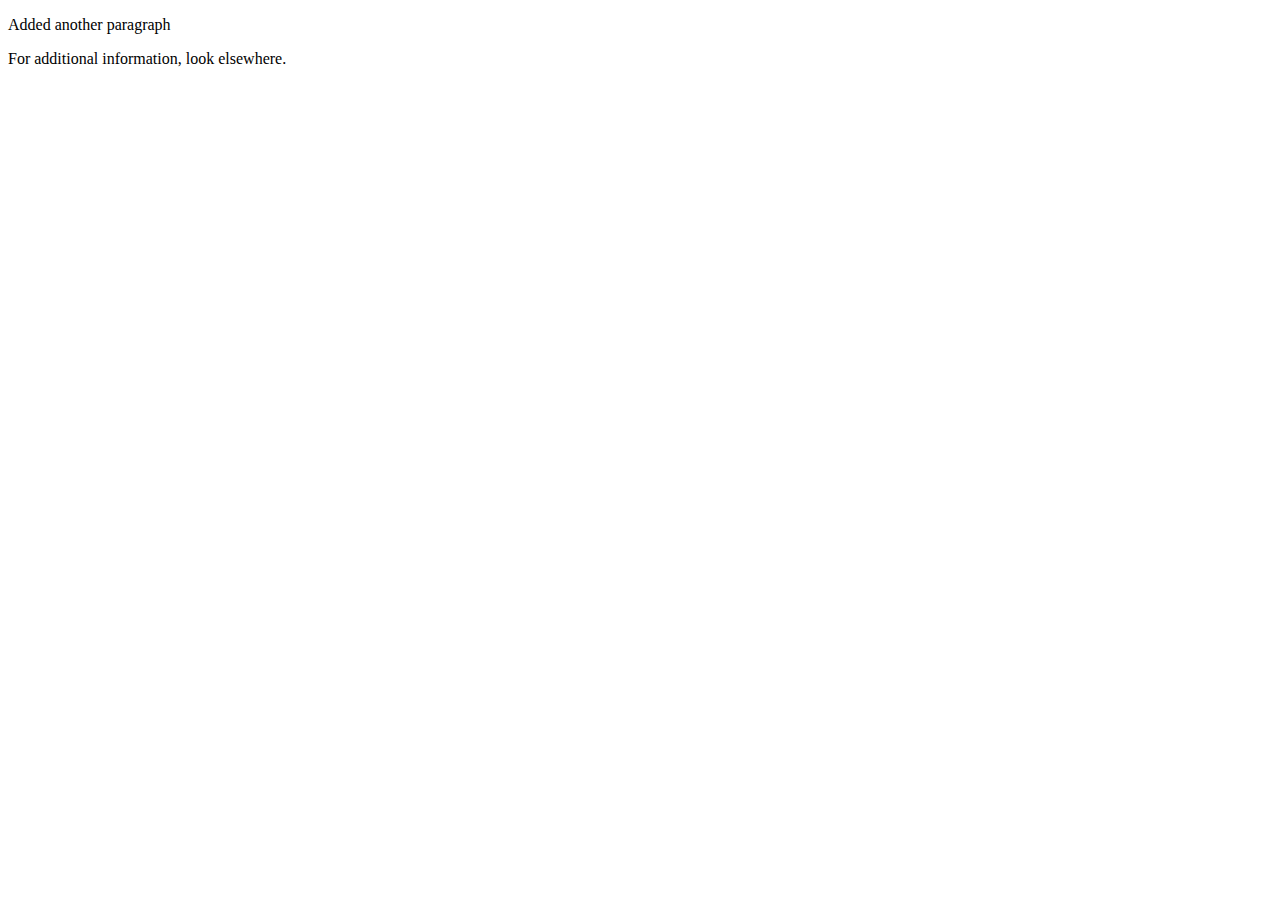
<file: BasicHTML.html>
<!DOCTYPE html>
<html lang="en">
	<head>
		<meta charset="utf-8">
        <title>Must Have Guitars</title>
	</head>
	<body>
     <p> Added another paragraph</p>
	</body>
    <footer> For additional information, look elsewhere.</footer>
</html>
</file>
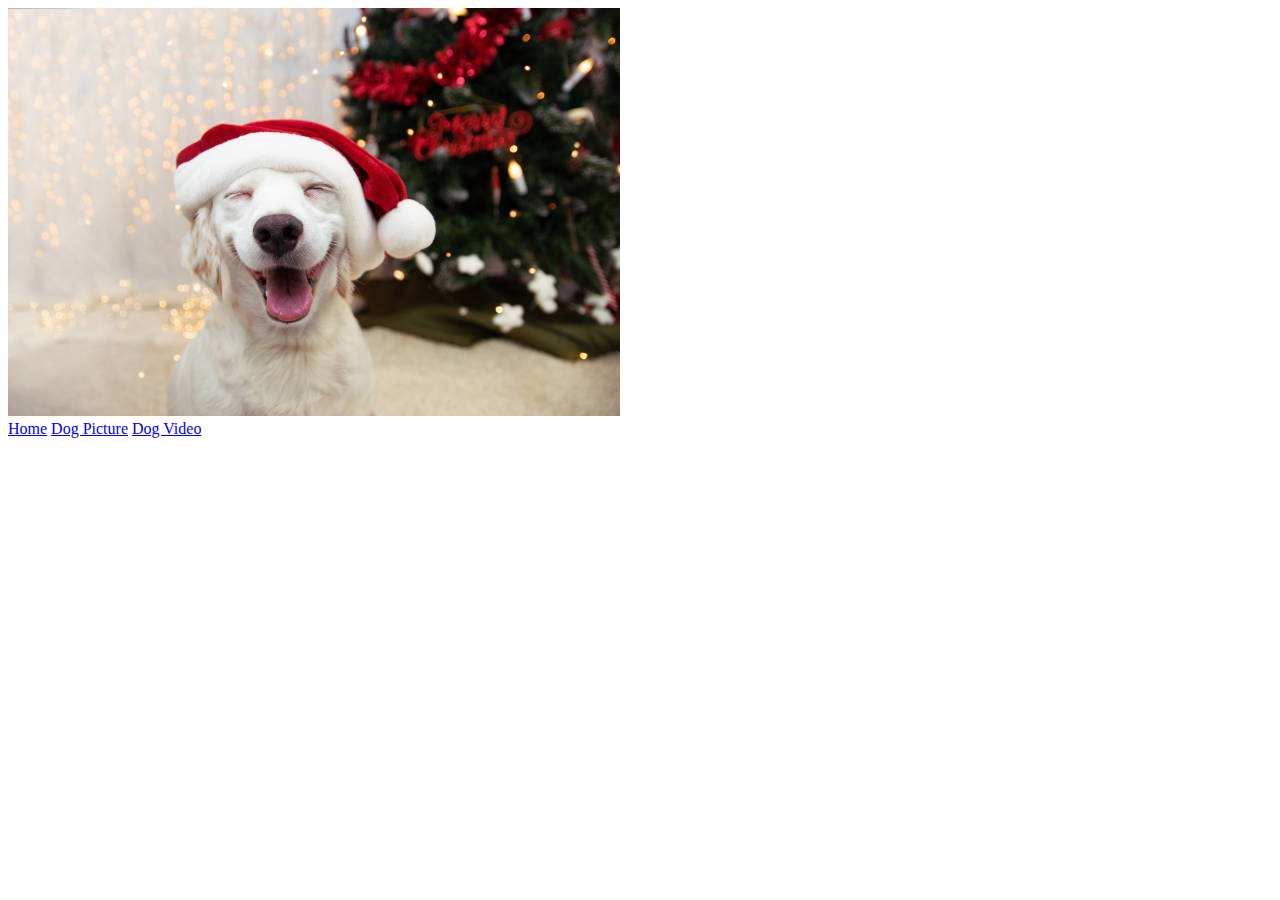
<file: Dog.html>
<!DOCTYPE html>
<html lang="en">
	<head>
		<title>It's a Christmas dog!</title>
		<meta charset="utf-8">
	</head>
	<body>
        <img src="Dog.jpg"> 
          <nav>
        <a href="Assignment.html">Home</a>
        <a href="Dog.html">Dog Picture</a>
        <a href="Dog_Video.html">Dog Video</a>
  </nav>
	</body>
</html>
</file>
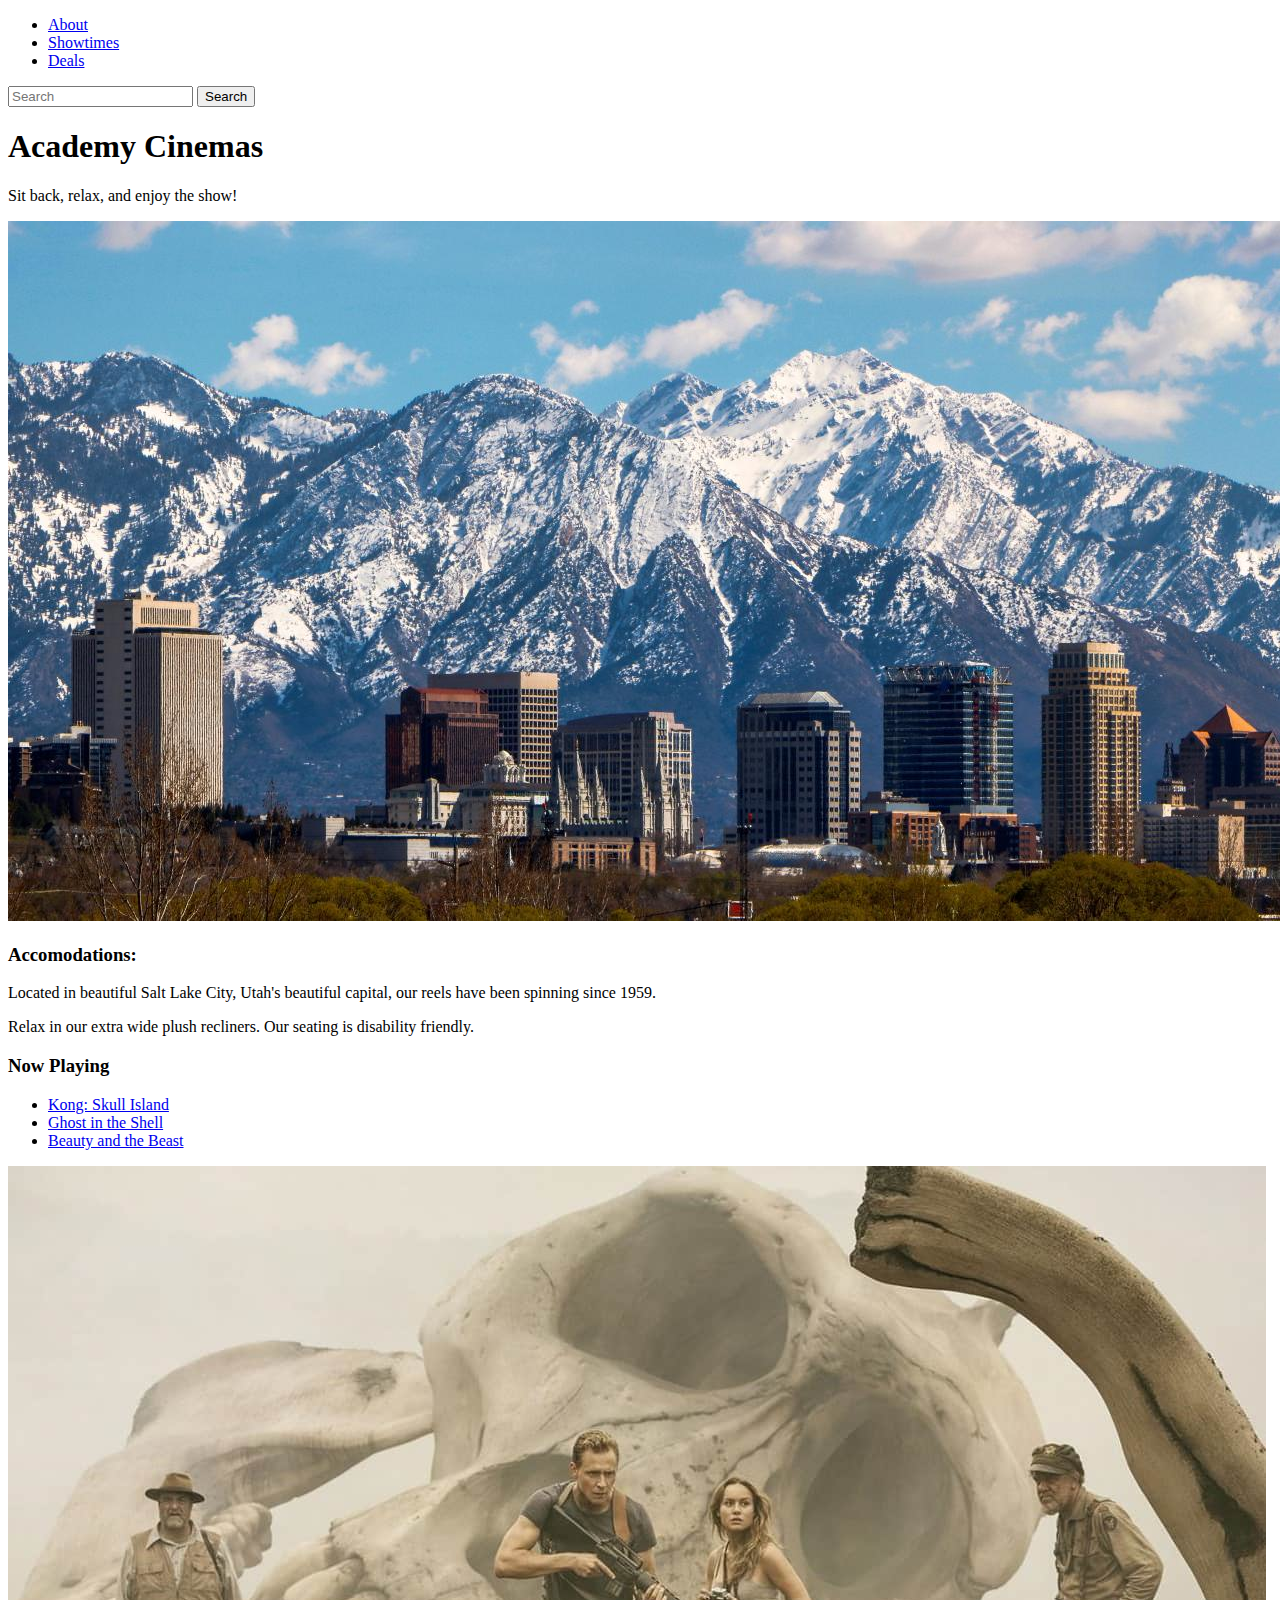
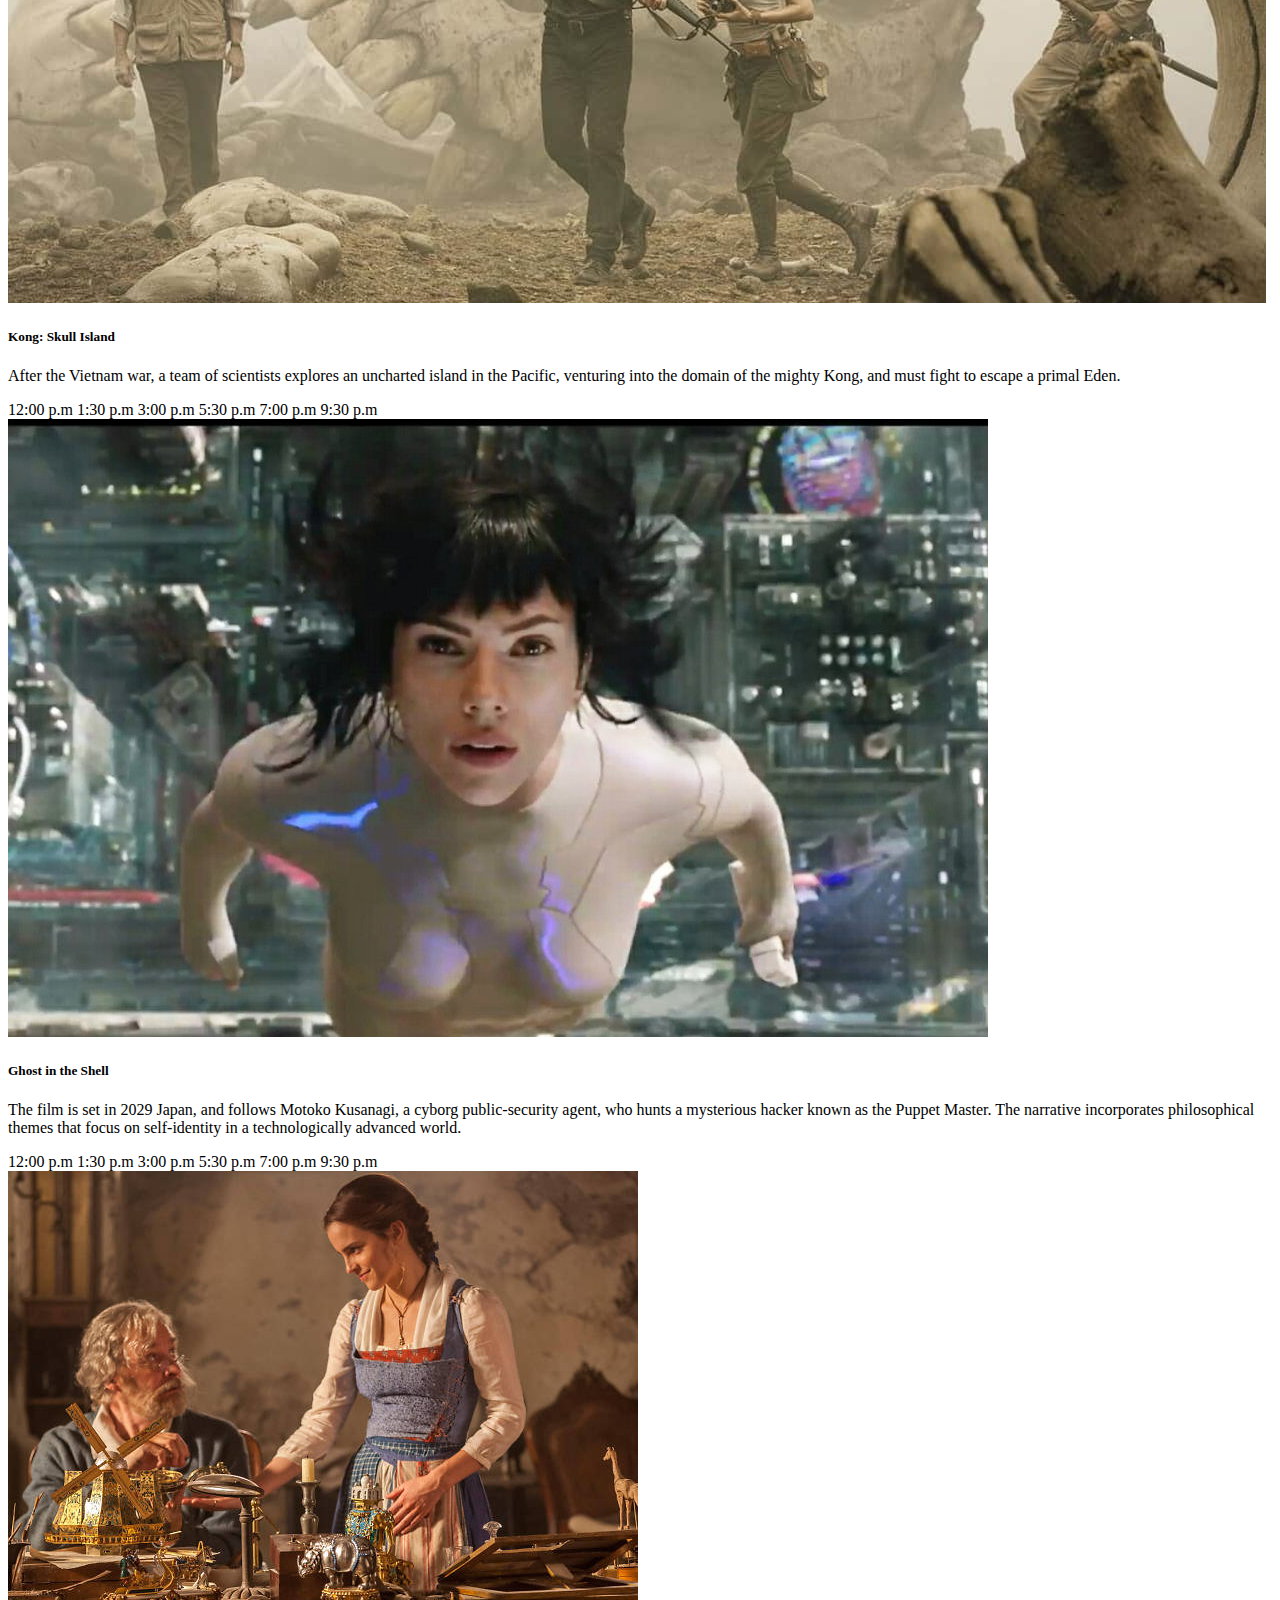
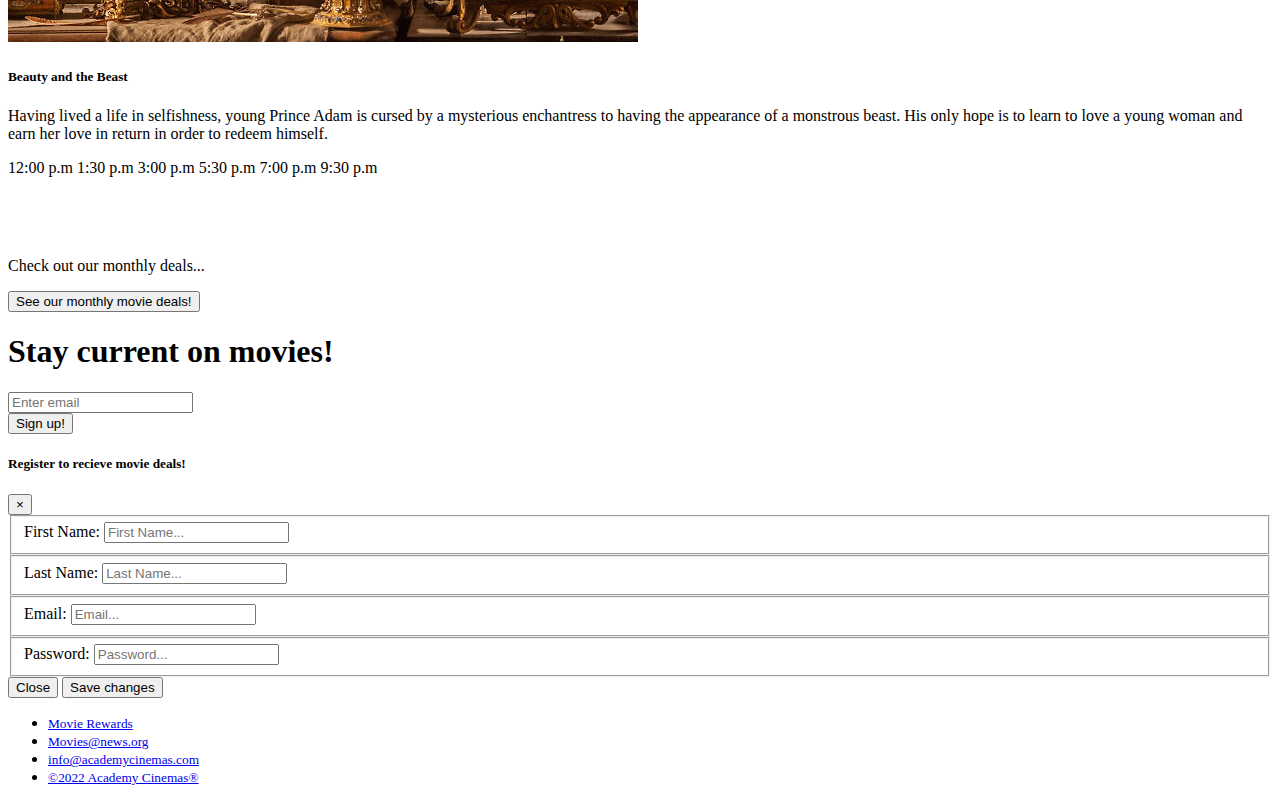
<file: bootstrap4_project/academy_cinemas.html>
<!doctype html>
<html lang="en">
  <head>
    <!-- Required meta tags -->
    <meta charset="utf-8">
    <meta name="viewport" content="width=device-width, initial-scale=1, shrink-to-fit=no">

    <!-- Bootstrap CSS -->
    <link rel="stylesheet" href="https://cdn.jsdelivr.net/npm/bootstrap@4.1.3/dist/css/bootstrap.min.css" integrity="sha384-MCw98/SFnGE8fJT3GXwEOngsV7Zt27NXFoaoApmYm81iuXoPkFOJwJ8ERdknLPMO" crossorigin="anonymous">

    <title>Academy Cinemas</title>
  </head>
  <body>

    <div class="container">


        <nav class="navbar navbar-expand-lg navbar-light bg-info">
           
          
            <div class="collapse navbar-collapse" id="navbarSupportedContent">
              <ul class="navbar-nav mr-auto">
                <li class="nav-item active">
                  <a class="nav-link text-light" href="#Accomodations">About</a>
                </li>
                <li class="nav-item active">
                  <a class="nav-link text-light" href="#Showtimes">Showtimes</a>
                </li>
                <li class="nav-item active">
                  <a class="nav-link text-light" href="#contactus">Deals</a>
                </li>
              </ul>
              <form class="form-inline my-2 my-lg-0">
                <input class="form-control mr-sm-2" type="search" placeholder="Search" aria-label="Search">
                <button class="btn btn-primary my-2 my-sm-0 text-light" type="submit">Search</button>
              </form>
            </div>
          </nav>




         <div class="jumbotron jumbotron-fluid bg-info text-center">
            <div class="container">
              <h1 class="display-4 text-light ">Academy Cinemas</h1>
              <p class="lead text-light">Sit back, relax, and enjoy the show!</p>
            </div>
         </div>





          <div class="container">
            <div class="row">
              <div class="col-sm">
                

                <img class="img-fluid" src="./Img/bccf39bccd209677c073fa48f32b9406.jpeg" alt=""/>

                




              </div>
              <div class="col-sm">
                <div id="Accomodations">

                <h3>Accomodations:</h3>
                <p>Located in beautiful Salt Lake City, Utah's beautiful capital, our reels have been spinning since 1959.</p>
                <p>Relax in our extra wide plush recliners. Our seating is disability friendly.</p>






                 </div>
              </div>

              <div class="col-sm">
                <div id="Showtimes">
                <h3>Now Playing</h3>
                <ul class="list-group">
                    <li class="list-group-item">
                        <a class="nav-link" href="#">Kong: Skull Island</a>

                    </li>
                    <li class="list-group-item">
                        <a class="nav-link" href="#">Ghost in the Shell</a>


                    </li>
                    <li class="list-group-item">
                        <a class="nav-link" href="#">Beauty and the Beast</a>

                    </li>
                  </ul>
                </div>
            </div>
        </div>
    </div>

          <!--Showtimes-->
        
          <div class="card-deck my-5">
            <div class="card">
              <img class="card-img-top" src="Img/kongskullisland.jpg" alt="Card image cap">
              <div class="card-body">
                <h5 class="card-title">Kong: Skull Island</h5>
                <p class="card-text">After the Vietnam war, a team of scientists explores an uncharted island in the Pacific,
                venturing into the domain of the mighty Kong, and must fight to escape a primal Eden.</p>
                <span class="badge badge-pill badge-info">12:00 p.m</span>
                <span class="badge badge-pill badge-info">1:30 p.m</span>
                <span class="badge badge-pill badge-info">3:00 p.m</span>
                <span class="badge badge-pill badge-info">5:30 p.m</span>
            <span class="badge badge-pill badge-info">7:00 p.m</span>
            <span class="badge badge-pill badge-info">9:30 p.m</span>
                


                
              </div>
            </div>
            <div class="card">
              <img class="card-img-top" src="Img/ghostintheshell.jpg" alt="Card image cap">
              <div class="card-body">
                <h5 class="card-title">Ghost in the Shell</h5>
                <p class="card-text">The film is set in 2029 Japan, and follows Motoko Kusanagi, a cyborg public-security agent, who hunts a mysterious hacker known as the Puppet Master.
            The narrative incorporates philosophical themes that focus on self-identity in a technologically advanced world.</p>
            <span class="badge badge-pill badge-info">12:00 p.m</span>
                <span class="badge badge-pill badge-info">1:30 p.m</span>
                <span class="badge badge-pill badge-info">3:00 p.m</span>
                <span class="badge badge-pill badge-info">5:30 p.m</span>
            <span class="badge badge-pill badge-info">7:00 p.m</span>
            <span class="badge badge-pill badge-info">9:30 p.m</span>

               
              </div>
            </div>
            <div class="card">
              <img class="card-img-top" src="Img/beautyandthebeast.jpg" alt="Card image cap">
              <div class="card-body">
                <h5 class="card-title">Beauty and the Beast</h5>
                <p class="card-text">Having lived a life in selfishness, young Prince Adam is cursed by a mysterious enchantress to having the appearance of a monstrous beast.
            His only hope is to learn to love a young woman and earn her love in return in order to redeem himself.</p>
            <span class="badge badge-pill badge-info">12:00 p.m</span>
            <span class="badge badge-pill badge-info">1:30 p.m</span>
            <span class="badge badge-pill badge-info">3:00 p.m</span>
            <span class="badge badge-pill badge-info">5:30 p.m</span>
        <span class="badge badge-pill badge-info">7:00 p.m</span>
        <span class="badge badge-pill badge-info">9:30 p.m</span>
                
              </div>
            </div>
          </div>
          <!--/Showtimes-->

          <div class="jumbotron jumbotron-fluid bg-info mt-5 text-center">
            <div class="container">
                <h1 class="display-4 hidden-sm-down" style="color:#fff;font-family:roboto;font-weight:900;text-transform:uppercase;">
                Movie Deals</h1>
                <p class="lead">Check out our monthly deals...</p>

                <button type="button" class="btn btn-outline-primary" data-toggle="modal" data-target="#register">See our monthly movie deals!</button>   
            </div>
          </div>





          <div class="text-center">
                <form>
                    <h1 class="text-primary my-5">Stay current on movies!</h1>
                     <div class="form-group">
                     <input type="email" class="form-control" id="exampleInputEmail1" aria-describedby="emailHelp" placeholder="Enter email">
                     </div>
                     <button type="button" class="btn btn-secondary btn-info popover-dismiss" data-container="body" data-toggle="popover" data-placement="top" data-content="Submit your email to stay current!">
                      Sign up!
                    </button>
                     </form>
                </div>

                <!--Form modal-->

                    <div class="modal fade" id="register">
                      <div class="modal-dialog" role="document">
                        <div class="modal-content">
                          <div class="modal-header">
                            <h5 class="modal-title">Register to recieve movie deals!</h5>
                            <button type="button" class="close" data-dismiss="modal" aria-label="Close">
                              <span aria-hidden="true">&times;</span>
                            </button>
                          </div>
                          <div class="modal-body">

                            <form>
                              <fieldset class="form-group">
                                <label for="firstname">First Name:</label>
                                <input type="text" class="form-control" id="firstname" placeholder="First Name...">
                              </fieldset>

                              <fieldset class="form-group">
                                <label for="lastname">Last Name:</label>
                                <input type="text" class="form-control" id="lastname" placeholder="Last Name...">
                              </fieldset>

                              <fieldset class="form-group">
                                <label for="email">Email:</label>
                                <input type="text" class="form-control" id="email" placeholder="Email...">
                              </fieldset>

                              <fieldset class="form-group">
                                <label for="password">Password:</label>
                                <input type="text" class="form-control" id="password" placeholder="Password...">
                              </fieldset>
                              </form>
                            





                          </div>
                          <div class="modal-footer">
                            <button type="button" class="btn btn-secondary" data-dismiss="modal">Close</button>
                            <button type="button" class="btn btn-primary">Save changes</button>
                          </div>
                        </div>
                      </div>
                    </div>

                <!--end modal-->




                <div class="container my-5">
                    <div id="contactus">
                    
                       <ul class="nav nav-inline">
                            <li class="nav-item">
                              <small><a class="nav-link active" href="#">Movie Rewards</a></small>
                            </li>
                            <li class="nav-item">
                            <small><a class="nav-link active" href="#">Movies@news.org</a></small>
                            </li>
                            <li class="nav-item">
                                <small><a class="nav-link active" href="#">info@academycinemas.com</a></small>
                            </li>
                            <li class="nav-item">
                                <small><a class="nav-link active" href="#">&copy;2022 Academy Cinemas&reg;</a></small>
                              </li>
                          </ul>
                    </div>
                </div>
                          
            

</div>
    

    <!-- Optional JavaScript -->
    <!-- jQuery first, then Popper.js, then Bootstrap JS -->
    <script src="https://code.jquery.com/jquery-3.3.1.slim.min.js" integrity="sha384-q8i/X+965DzO0rT7abK41JStQIAqVgRVzpbzo5smXKp4YfRvH+8abtTE1Pi6jizo" crossorigin="anonymous"></script>
    <script src="https://cdn.jsdelivr.net/npm/popper.js@1.14.3/dist/umd/popper.min.js" integrity="sha384-ZMP7rVo3mIykV+2+9J3UJ46jBk0WLaUAdn689aCwoqbBJiSnjAK/l8WvCWPIPm49" crossorigin="anonymous"></script>
    <script src="https://cdn.jsdelivr.net/npm/bootstrap@4.1.3/dist/js/bootstrap.min.js" integrity="sha384-ChfqqxuZUCnJSK3+MXmPNIyE6ZbWh2IMqE241rYiqJxyMiZ6OW/JmZQ5stwEULTy" crossorigin="anonymous"></script>
  
  
  
  <script>
   $('.popover-dismiss').popover({
  trigger: 'focus'
  })

  </script>
  </body>

</html>
</file>
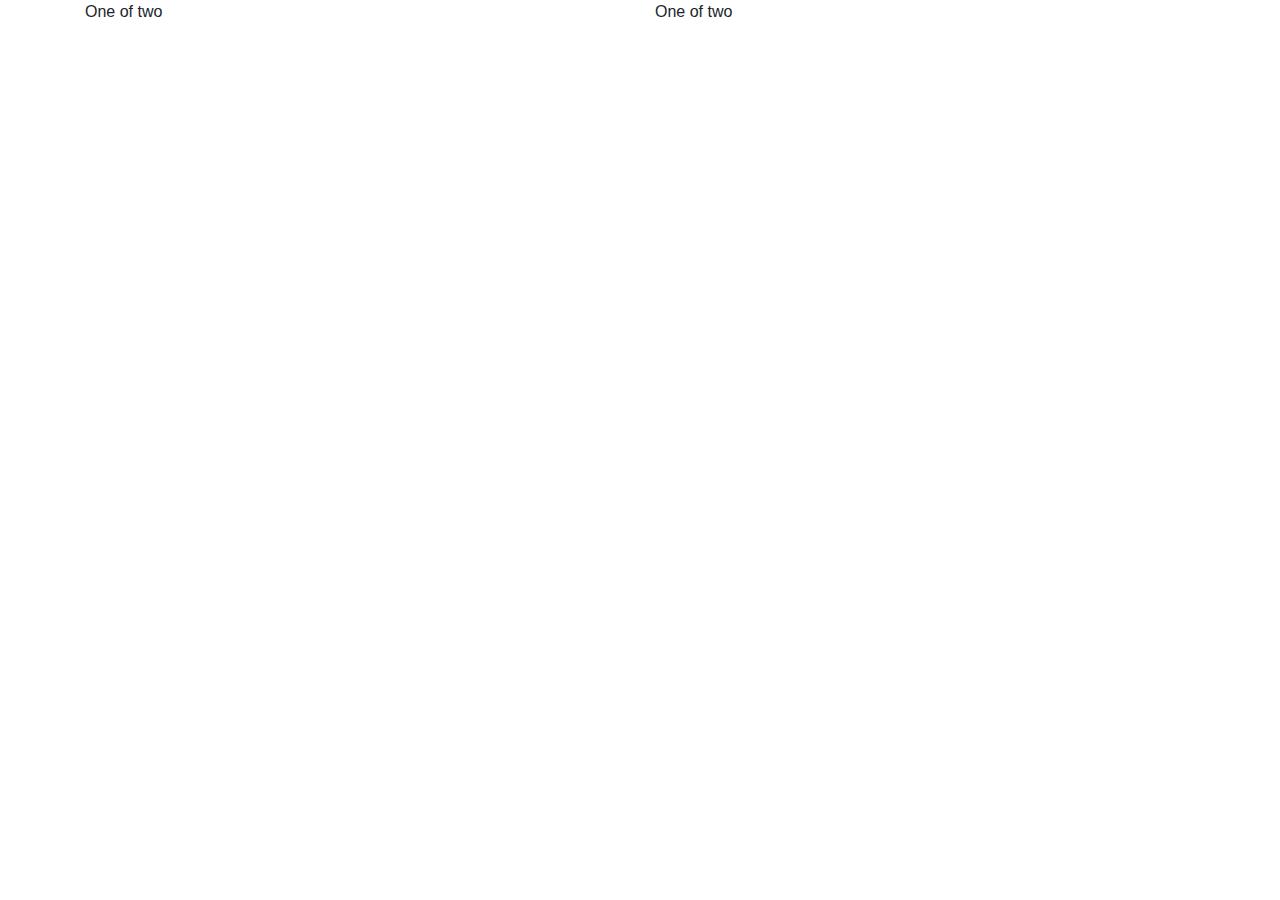
<file: bootstrap4_project/Newhtml.html>
<!doctype html>
<html lang="en">
  <head>
    <!-- Required meta tags -->
    <meta charset="utf-8">
    <meta name="viewport" content="width=device-width, initial-scale=1, shrink-to-fit=no">

    <!-- Bootstrap CSS -->
    <link rel="stylesheet" href="https://cdn.jsdelivr.net/npm/bootstrap@4.3.1/dist/css/bootstrap.min.css" integrity="sha384-ggOyR0iXCbMQv3Xipma34MD+dH/1fQ784/j6cY/iJTQUOhcWr7x9JvoRxT2MZw1T" crossorigin="anonymous">

    <title>Hello, world!</title>
  </head>
  <body>
    <div class="container">
        <div class="row">
          <div class="col-sm">
            One of two
          </div>
          <div class="col-sm">
            One of two
          </div>
        </div>
      </div>

    <!-- Optional JavaScript -->
    <!-- jQuery first, then Popper.js, then Bootstrap JS -->
    <script src="https://code.jquery.com/jquery-3.3.1.slim.min.js" integrity="sha384-q8i/X+965DzO0rT7abK41JStQIAqVgRVzpbzo5smXKp4YfRvH+8abtTE1Pi6jizo" crossorigin="anonymous"></script>
    <script src="https://cdn.jsdelivr.net/npm/popper.js@1.14.7/dist/umd/popper.min.js" integrity="sha384-UO2eT0CpHqdSJQ6hJty5KVphtPhzWj9WO1clHTMGa3JDZwrnQq4sF86dIHNDz0W1" crossorigin="anonymous"></script>
    <script src="https://cdn.jsdelivr.net/npm/bootstrap@4.3.1/dist/js/bootstrap.min.js" integrity="sha384-JjSmVgyd0p3pXB1rRibZUAYoIIy6OrQ6VrjIEaFf/nJGzIxFDsf4x0xIM+B07jRM" crossorigin="anonymous"></script>
  </body>
</html>
</file>
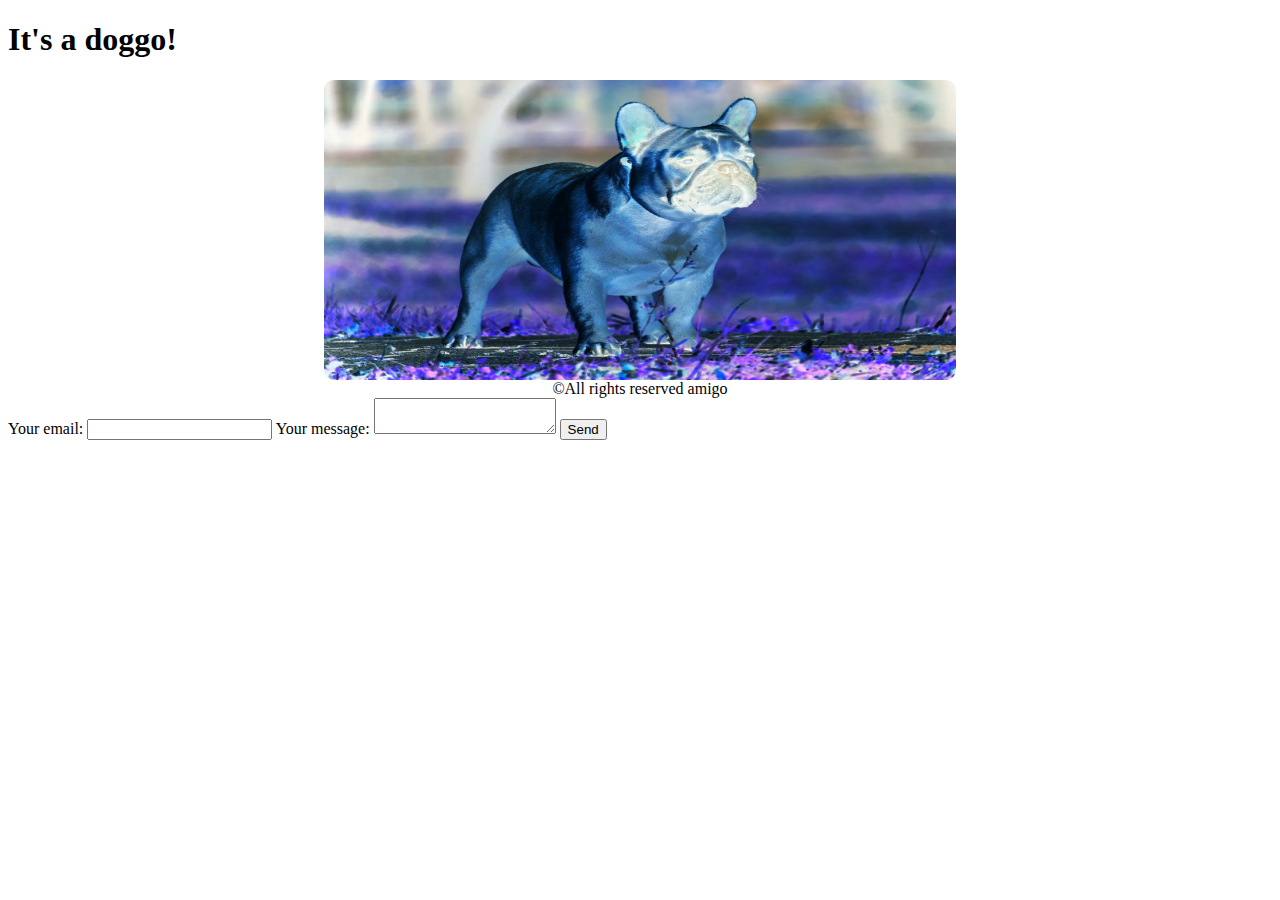
<file: Challenge/challenge.html>
<!doctype html>
<html lang="en">
  <head>
    <link rel="stylesheet" href="challenge.css">
    <!-- Required meta tags -->
    <meta charset="utf-8">


   
 <title>Check out this image</title>
  </head>
  <body>
    <h1>It's a doggo!</h1>
    <img src="img/licensed-image.jpeg.crdownload.jpg" alt="Doggo" width="300" height="300">
    <footer>&copy;All rights reserved amigo</footer>
  </body>




  <!-- modify this form HTML and place wherever you want your form -->
<form
action="https://formspree.io/f/xwkjezgb"
method="POST"
>
<label>
  Your email:
  <input type="email" name="email">
</label>
<label>
  Your message:
  <textarea name="message"></textarea>
</label>
<!-- your other form fields go here -->
<button type="submit">Send</button>
</form>

</html>
</file>
<file: Challenge/challenge.css>
img {
 filter: invert(100%);
 border-radius: 10px;
 display: block;
 margin-left: auto;
 margin-right: auto;
 width: 50%;
 }
 footer {
    text-align: center;
    text-decoration: solid;
 }
</file>
